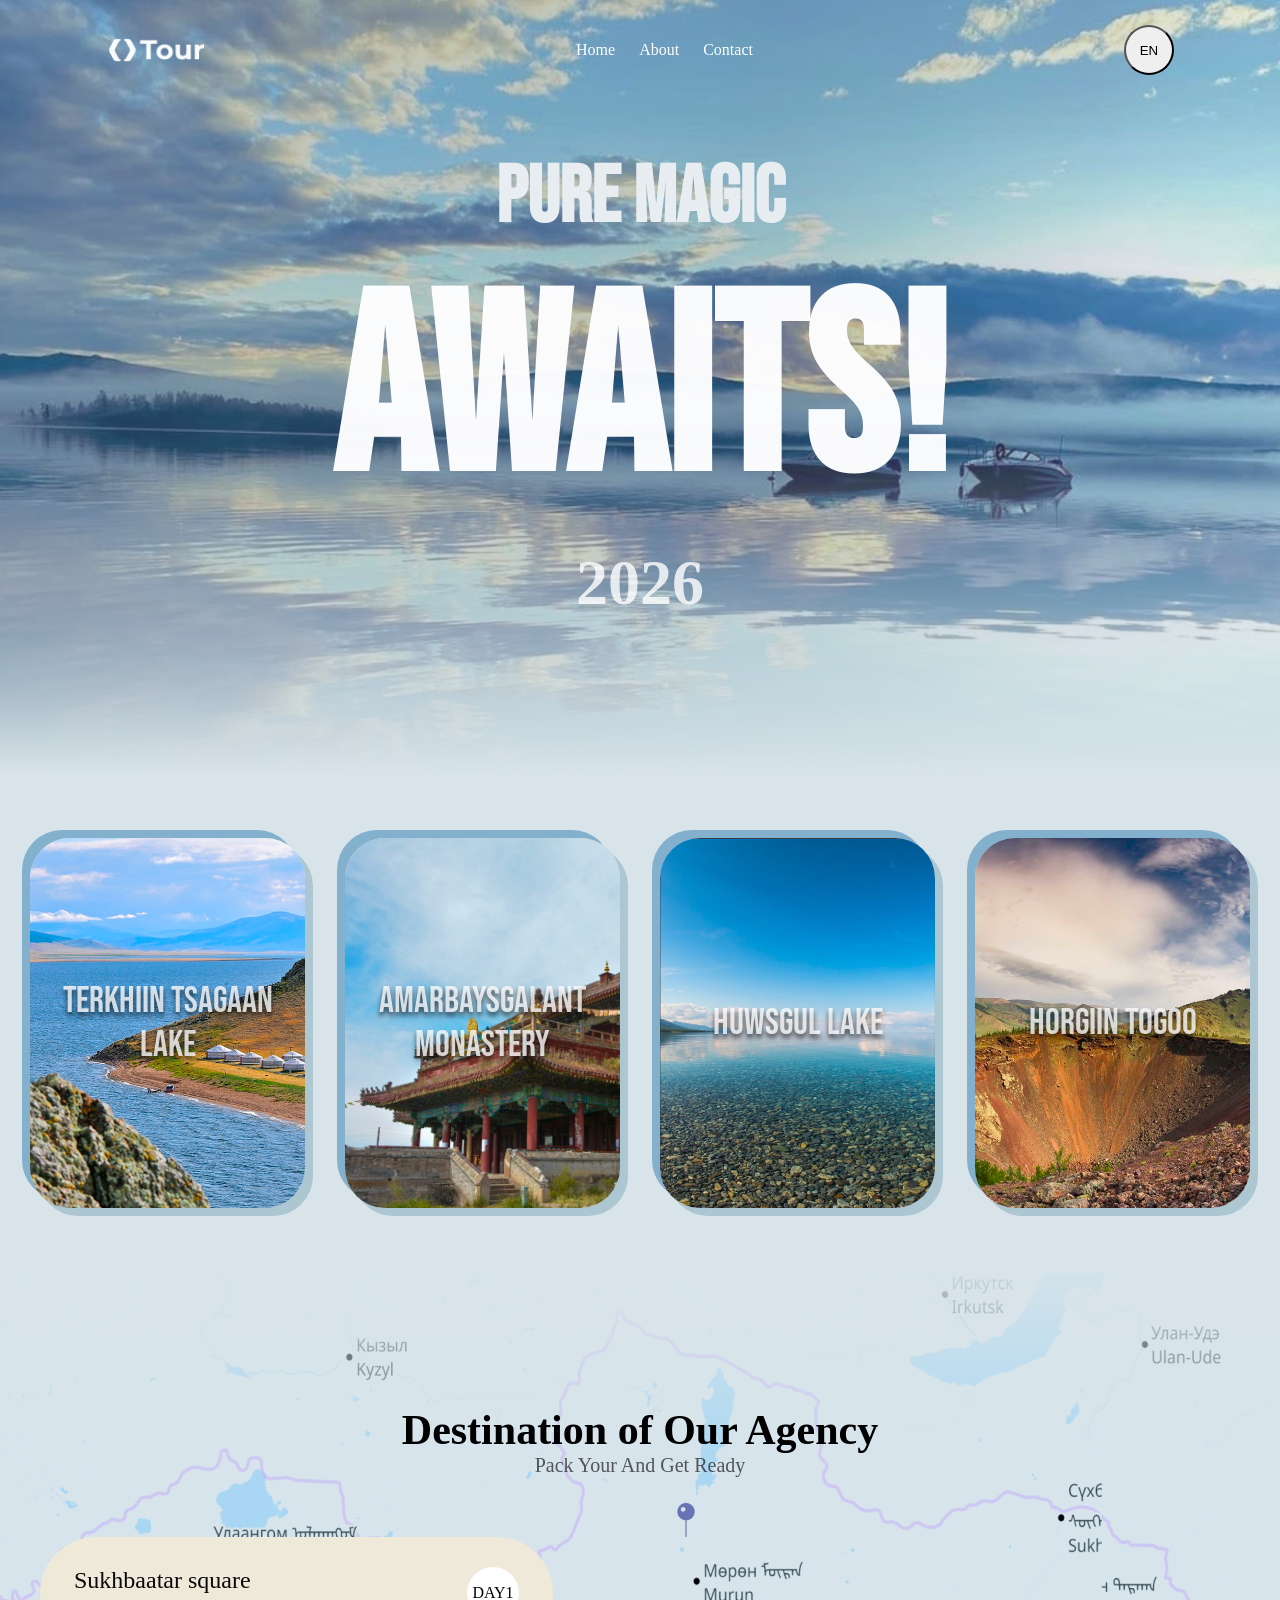
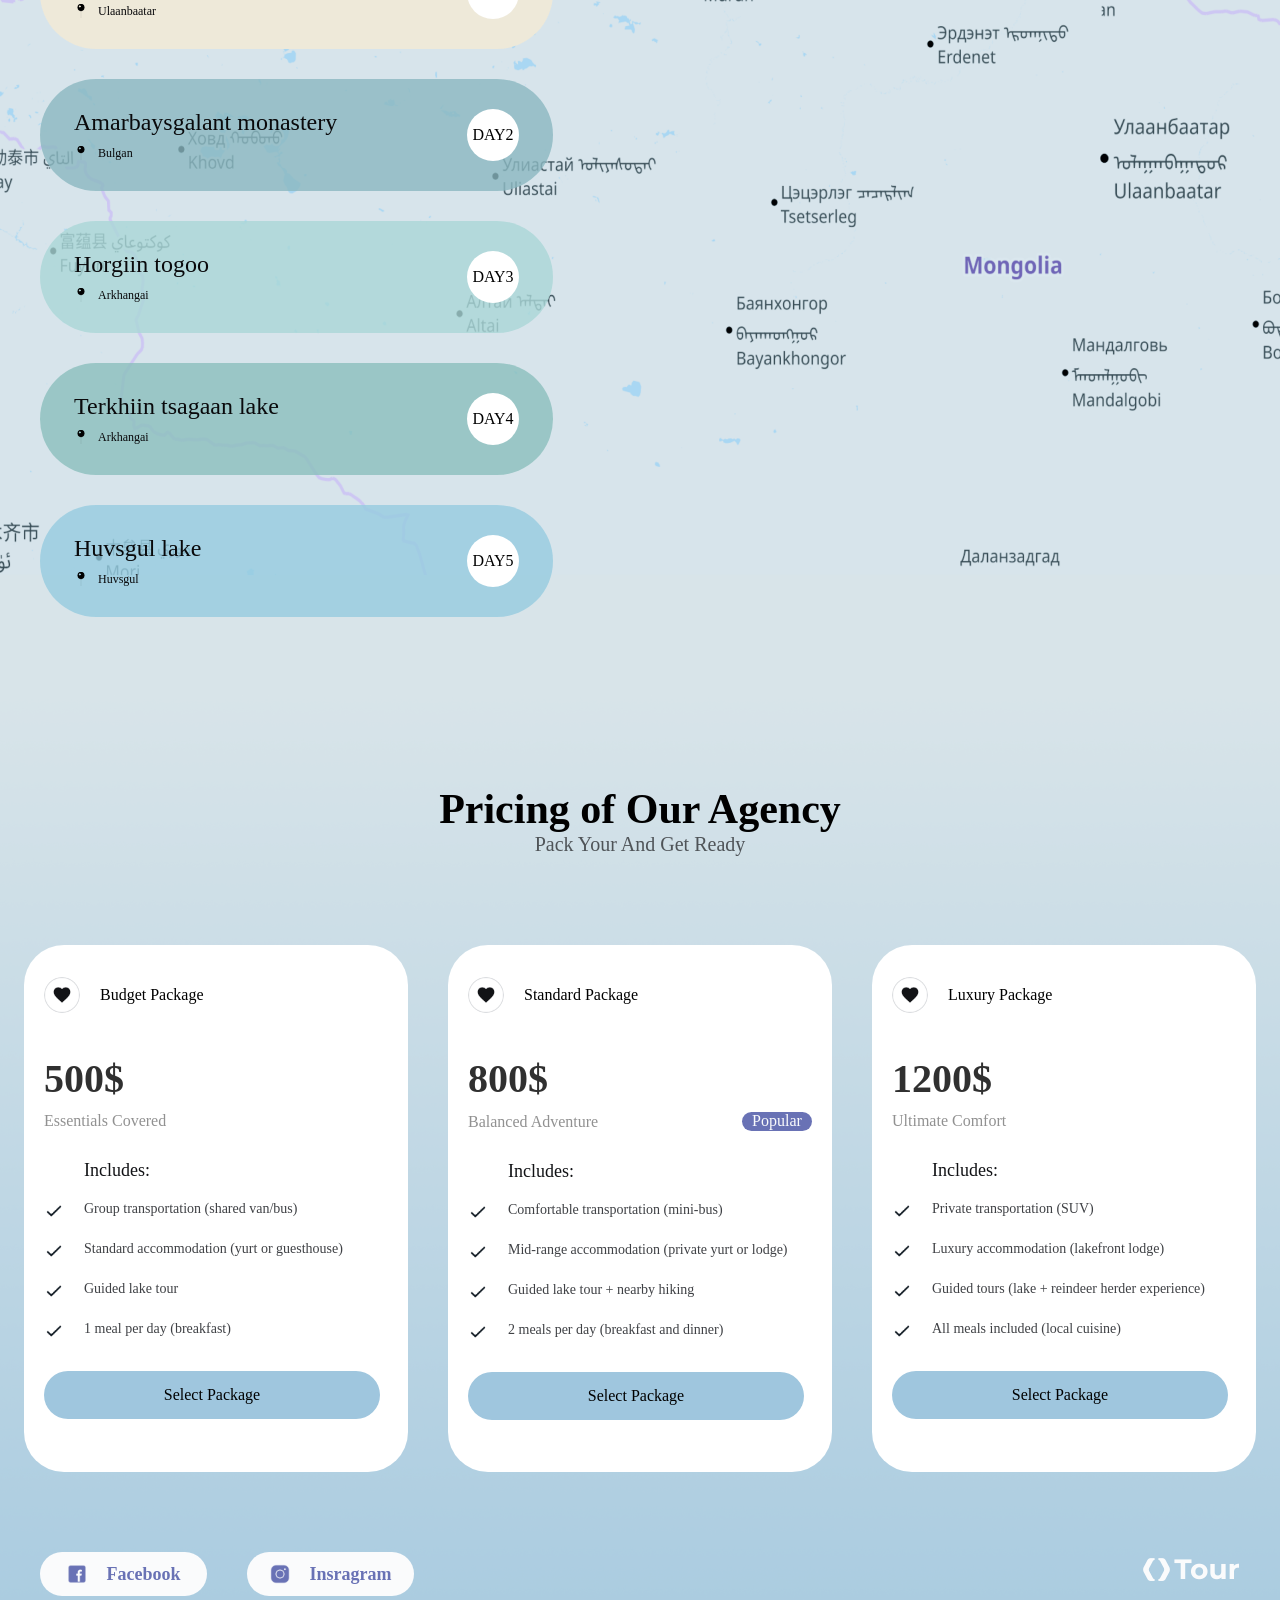
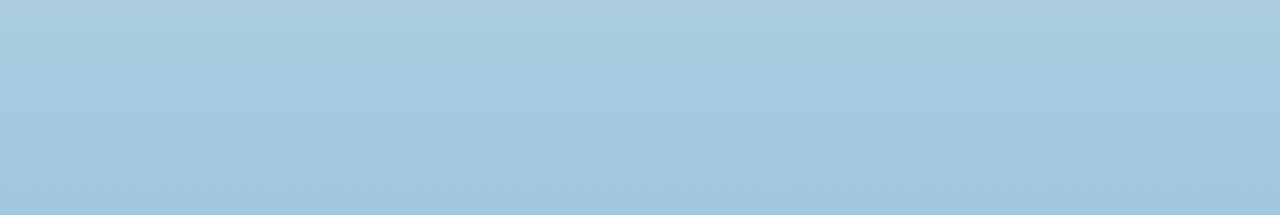
<file: index.html>
<!doctype html>
<html lang="en">
  <head>
    <meta charset="UTF-8" />
    <meta name="viewport" content="width=device-width, initial-scale=1.0" />
    <title>pinetour</title>
    <link rel="stylesheet" href="pinetour.css" />
    <link rel="preconnect" href="https://fonts.googleapis.com" />
    <link rel="preconnect" href="https://fonts.gstatic.com" crossorigin />
    <link
      href="https://fonts.googleapis.com/css2?family=Bebas+Neue&display=swap"
      rel="stylesheet"
    />
  </head>
  <body>
    <section class="hero">
      <nav class="nav">
        <img class="logo" src="./tourlogo.png" alt="" />
        <menu>
          <a href="">Home</a>
          <a href="">About</a>
          <a href="">Contact</a>
        </menu>
        <button>EN</button>
      </nav>
      <div class="text-1">
        <h3>PURE MAGIC</h3>
        <h1>AWAITS!</h1>
        <h5>2026</h5>
      </div>
    </section>
    <section class="content">
      <div class="image" id="card-image">
        <p class="img-p">TERKHIIN TSAGAAN LAKE</p>
      </div>
      <div class="image" id="card-image-1">
        <p class="img-p">AMARBAYSGALANT MONASTERY</p>
      </div>
      <div class="image" id="card-image-2">
        <p class="img-p">HUWSGUL LAKE</p>
      </div>
      <div class="image" id="card-image-3">
        <p class="img-p">HORGIIN TOGOO</p>
      </div>
    </section>
    <section class="roadmap-cont">
      <div class="roadmap">
        <div class="road-text">
          <h4>Destination of Our Agency</h4>
          <p class="road-p">Pack Your And Get Ready</p>
        </div>
        <div class="container">
          <div class="left-cont">
            <div class="sukh" id="loc-1">
              <img
                id="day1-img"
                class="right-cont-img"
                src="./Frame 176.png"
                alt=""
              />
              <div class="sukh-cont">
                <p>Sukhbaatar square</p>
                <div class="sukh-loc">
                  <img class="loc-icon" src="./Icon Container 2.png" alt="" />
                  <p>Ulaanbaatar</p>
                </div>
              </div>
              <div class="day">
                <p>DAY1</p>
              </div>
            </div>
            <div class="sukh" id="loc-2">
              <img
                id="day2-img"
                class="right-cont-img"
                src="./Frame 177.png"
                alt=""
              />
              <div class="sukh-cont">
                <p>Amarbaysgalant monastery</p>
                <div class="sukh-loc">
                  <img class="loc-icon" src="./Icon Container 2.png" alt="" />
                  <p>Bulgan</p>
                </div>
              </div>
              <div class="day">
                <p>DAY2</p>
              </div>
            </div>
            <div class="sukh" id="loc-3">
              <img
                id="day3-img"
                class="right-cont-img"
                src="./11111.png"
                alt=""
              />
              <div class="sukh-cont">
                <p>Horgiin togoo</p>
                <div class="sukh-loc">
                  <img class="loc-icon" src="./Icon Container 2.png" alt="" />
                  <p>Arkhangai</p>
                </div>
              </div>
              <div class="day">
                <p>DAY3</p>
              </div>
            </div>
            <div class="sukh" id="loc-4">
              <img
                id="day4-img"
                class="right-cont-img"
                src="./Frame 178.png"
                alt=""
              />
              <div class="sukh-cont">
                <p>Terkhiin tsagaan lake</p>
                <div class="sukh-loc">
                  <img class="loc-icon" src="./Icon Container 2.png" alt="" />
                  <p>Arkhangai</p>
                </div>
              </div>
              <div class="day">
                <p>DAY4</p>
              </div>
            </div>
            <div class="sukh" id="loc-5">
              <img
                id="day5-img"
                class="right-cont-img"
                src="./Frame 179.png"
                alt=""
              />
              <div class="sukh-cont">
                <p>Huvsgul lake</p>
                <div class="sukh-loc">
                  <img class="loc-icon" src="./Icon Container 2.png" alt="" />
                  <p>Huvsgul</p>
                </div>
              </div>
              <div class="day">
                <p>DAY5</p>
              </div>
            </div>
          </div>
        </div>
      </div>
    </section>
    <section class="price">
      <div class="price-head">
        <header class="road-text1">
          <h4>Pricing of Our Agency</h4>
          <p class="road-p">Pack Your And Get Ready</p>
        </header>
      </div>
      <div class="card-cont">
        <div class="budget">
          <div class="budget-head">
            <img class="budget-icon" src="./IconButton 1.png" alt="" />
            <p>Budget Package</p>
          </div>
          <div class="budget-price">
            <h6>500$</h6>
            <p>Essentials Covered</p>
          </div>
          <div class="budget-text">
            <h6 id="includes">Includes:</h6>
            <div class="budget-check">
              <img class="text-icon" src="./check.png" alt="" />
              <p>Group transportation (shared van/bus)</p>
            </div>
            <div class="budget-check">
              <img class="text-icon" src="./check.png" alt="" />
              <p>Standard accommodation (yurt or guesthouse)</p>
            </div>
            <div class="budget-check">
              <img class="text-icon" src="./check.png" alt="" />
              <p>Guided lake tour</p>
            </div>
            <div class="budget-check">
              <img class="text-icon" src="./check.png" alt="" />
              <p>1 meal per day (breakfast)</p>
            </div>
          </div>
          <div class="select">
            <p>Select Package</p>
          </div>
        </div>
        <div class="budget">
          <div class="budget-head">
            <img class="budget-icon" src="./IconButton 1.png" alt="" />
            <p>Standard Package</p>
          </div>
          <div class="budget-price">
            <h6>800$</h6>
            <div class="popular">
              <p>Balanced Adventure</p>
              <h5 class="pop">Popular</h5>
            </div>
          </div>
          <div class="budget-text">
            <h6 id="includes">Includes:</h6>
            <div class="budget-check">
              <img class="text-icon" src="./check.png" alt="" />
              <p>Comfortable transportation (mini-bus)</p>
            </div>
            <div class="budget-check">
              <img class="text-icon" src="./check.png" alt="" />
              <p>Mid-range accommodation (private yurt or lodge)</p>
            </div>
            <div class="budget-check">
              <img class="text-icon" src="./check.png" alt="" />
              <p>Guided lake tour + nearby hiking</p>
            </div>
            <div class="budget-check">
              <img class="text-icon" src="./check.png" alt="" />
              <p>2 meals per day (breakfast and dinner)</p>
            </div>
          </div>
          <div class="select">
            <p>Select Package</p>
          </div>
        </div>
        <div class="budget">
          <div class="budget-head">
            <img class="budget-icon" src="./IconButton 1.png" alt="" />
            <p>Luxury Package</p>
          </div>
          <div class="budget-price">
            <h6>1200$</h6>
            <p>Ultimate Comfort</p>
          </div>
          <div class="budget-text">
            <h6 id="includes">Includes:</h6>
            <div class="budget-check">
              <img class="text-icon" src="./check.png" alt="" />
              <p>Private transportation (SUV)</p>
            </div>
            <div class="budget-check">
              <img class="text-icon" src="./check.png" alt="" />
              <p>Luxury accommodation (lakefront lodge)</p>
            </div>
            <div class="budget-check">
              <img class="text-icon" src="./check.png" alt="" />
              <p>Guided tours (lake + reindeer herder experience)</p>
            </div>
            <div class="budget-check">
              <img class="text-icon" src="./check.png" alt="" />
              <p>All meals included (local cuisine)</p>
            </div>
          </div>
          <div class="select">
            <p>Select Package</p>
          </div>
        </div>
      </div>
      <footer>
        <div class="footer">
          <div class="foot-icon">
            <div class="facebook">
              <img class="icon-size" src="./Facebook Icon (1).png" alt="" />
              <p>Facebook</p>
            </div>
            <div class="instagram">
              <img class="icon-size" src="./Instagram Icon (1).png" alt="" />
              <p>Insragram</p>
            </div>
          </div>
          <div class="foot-tour">
            <img class="icon-tour" src="./tourlogo.png" alt="" />
          </div>
        </div>
      </footer>
    </section>
  </body>
</html>
</file>
<file: pinetour.css>
body {
  width: 100vw;
  height: 100%;
  display: flex;
  flex-direction: column;
  justify-content: center;
  align-items: center;
}
* {
  margin: 0;
  padding: 0;
  box-sizing: border-box;
}
.hero {
  background-image: url(./HeroImage.png);
  width: 1440px;
  height: 773px;
  background-size: cover;
}
.nav {
  display: flex;
  justify-content: space-around;
  align-items: center;
  position: fixed;
  width: 1440px;
  height: 100px;
}
menu {
  display: flex;
  align-items: center;
  gap: 24px;
}
button {
  height: 50px;
  width: 50px;
  border-radius: 50px;
}
a {
  text-decoration: none;
  color: white;
}
.logo {
  width: 100px;
  height: 34px;
}
.text-1 {
  display: flex;
  flex-direction: column;
  align-items: center;
  padding: 150px;
}
h3 {
  color: rgb(232, 237, 242);
  font-size: 80px;
  font-family: "Bebas Neue", sans-serif;
  font-style: normal;
}
h1 {
  font-size: 250px;
  font-family: "Bebas Neue", sans-serif;
  font-style: normal;
  color: rgba(253, 253, 254, 0.98);
}
h5 {
  color: rgba(255, 255, 255, 0.8);
  font-size: 64px;
}
.content {
  background-image: url(./Location\ image.png);
  display: flex;
  height: 500px;
  gap: 40px;
  padding: 65px 109px;
}
.image {
  display: flex;
  height: 370px;
  width: 275px;
  border-radius: 40px;
  background-size: cover;
  justify-content: center;
  align-items: center;
  box-shadow:
    -8px -8px 0 0 rgba(31, 114, 170, 0.46),
    8px 8px 0 0 rgba(41, 114, 139, 0.25);
}
#card-image {
  background-image: url(./1.png);
}
#card-image-1 {
  background-image: url(./amarbaysgalant.png);
}
#card-image-2 {
  background-image: url(./3.png);
}
#card-image-3 {
  background-image: url(./4.png);
}
.img-p {
  color: rgba(253, 253, 254, 0.8);
  text-align: center;
  text-shadow: 0 4px 4.9px rgba(0, 0, 0, 0.65);
  font-family: "Bebas Neue";
  font-size: 37px;
  font-style: normal;
  font-weight: 400;
  line-height: normal;
  text-transform: uppercase;
  width: 232px;
  z-index: 2;
}

.roadmap {
  width: 1440px;
  height: 1022px;
  background-image: url(./Roadmap\ image.png);
  background-size: cover;
  justify-content: center;
  position: relative;
}
.road-text {
  height: 204px;
  width: 1440px;
  display: flex;
  flex-direction: column;
  justify-content: flex-end;
  font-size: 42px;
  font-weight: 600;
}
h4 {
  color: #000;
  text-align: center;
  font-family: Inter;
  font-size: 42px;
  font-style: normal;
  font-weight: 600;
  line-height: normal;
}
.road-p {
  color: rgba(24, 24, 27, 0.7);
  text-align: center;
  font-family: Inter;
  font-size: 20px;
  font-style: normal;
  font-weight: 500;
  line-height: normal;
  text-transform: capitalize;
}
.container {
  width: 1200px;
  height: 640px;
  display: flex;
  margin-left: 120px;
  margin-top: 60px;
}
.left-cont {
  display: flex;
  flex-direction: column;
  gap: 30px;
  width: 513px;
  align-items: start;
}
.location {
  background-color: #eee9d9;
}
.location-1 {
  background-color: rgba(139, 184, 193, 0.8);
}
.location-2 {
  background-color: rgba(170, 216, 215, 0.8);
}
.location-3 {
  background-color: rgba(139, 192, 189, 0.8);
}
.location-4 {
  background-color: rgba(151, 204, 224, 0.8);
}
#loc {
  display: flex;
  height: 112px;
  border-radius: 120px;
  justify-content: space-between;
  align-items: center;
  width: 100%;
}
h6 {
  font-size: 24px;
  font-weight: 500;
}
.loc-icon {
  height: 14px;
  width: 14px;
}
.loc-pos {
  display: flex;
  gap: 30px;
}
.day {
  width: 52px;
  height: 52px;
  display: flex;
  color: black;
  background-color: white;
  border-radius: 50px;
  align-items: center;
  justify-content: center;
}
.loc-cont {
  padding: 30px;
}
.sukh {
  height: 112px;
  width: 100%;
  border-radius: 120px;
  display: flex;
  justify-content: space-between;
  align-items: center;
  padding: 30px;
  border: 4px solid transparent;
}
.sukh:hover {
  border: 4px solid white;
}
.sukh-loc {
  display: flex;
  gap: 10px;
}
.sukh-loc p {
  color: var(--text-text-accent-foreground, #18181b);
  font-family: Montserrat;
  font-size: 12px;
  font-style: normal;
  font-weight: 400;
  line-height: normal;
}
.sukh-cont {
  display: flex;
  flex-direction: column;
  gap: 10px;
}
.sukh-cont p {
  color: var(--text-text-foreground, #09090b);
  font-family: Inter;
  font-size: 24px;
  font-style: normal;
  font-weight: 500;
  line-height: normal;
}
.sukh-loc p {
  font-family: Montserrat;
  font-size: 12px;
  font-style: normal;
  font-weight: 400;
  line-height: normal;
}
#loc-1 {
  background-color: #eee9d9;
}
#loc-2 {
  background-color: rgba(139, 184, 193, 0.8);
}
#loc-3 {
  background-color: rgba(170, 216, 215, 0.8);
}
#loc-4 {
  background-color: rgba(139, 192, 189, 0.8);
}
#loc-5 {
  background-color: rgba(151, 204, 224, 0.8);
}

.price {
  width: 1440px;
  height: 1120px;
  background-image: url(./Price&Footer\ image.png);
}
.budget {
  display: flex;
  flex-direction: column;
  width: 384px;
  height: 527px;
  background-color: white;
  border-radius: 40px;
  align-items: start;
  padding: 20px;
  gap: 30px;
  align-items: flex-start;
}

.budget-price {
  display: flex;
  width: 100%;
  flex-direction: column;
  gap: 10px;
}
.budget-price h5 {
  color: #fafbfc;
  font-family: Inter;
  font-size: 16px;
  font-style: normal;
  font-weight: 500;
  line-height: normal;
}
.budget-icon {
  width: 36px;
  height: 36px;
  border-radius: 50px;
}
.budget-head {
  display: flex;
  gap: 20px;
  align-items: center;
  height: 60px;
}

.card-cont {
  display: flex;
  gap: 40px;
  justify-content: center;
  width: 100%;
}
.road-text1 {
  display: flex;
  flex-direction: column;
  height: 250px;
  justify-content: center;
}
.price-card {
  display: flex;
  flex-direction: column;
}
.budget-price h6 {
  font-size: 40px;
  color: #303030;
  font-family: Montserrat;
  font-size: 40px;
  font-style: normal;
  font-weight: 600;
  line-height: normal;
}
.budget-price p {
  color: #919191;
  font-family: Inter;
  font-size: 16px;
  font-style: normal;
  font-weight: 500;
  line-height: normal;
}
.text-icon {
  width: 20px;
  height: 20px;
}
.budget-text {
  display: flex;
  gap: 20px;
  flex-direction: column;
}
.budget-text p {
  color: var(--Text-TextSecondary, #3f4145);
  font-family: Inter;
  font-size: 14px;
  font-style: normal;
  font-weight: 500;
  line-height: normal;
}
.budget-check {
  display: flex;
  gap: 20px;
}
.budget-check p {
  font-family: Inter sans-serif;
  font-size: 14px;
  font-style: normal;
  font-weight: 500;
  line-height: normal;
}
.select {
  background-color: #9fc6de;
  width: 336px;
  height: 48px;
  border-radius: 120px;
  display: flex;
  justify-content: center;
  align-items: center;
}
.pop {
  display: flex;
  background-color: #6972b5;
  height: 19px;
  width: 70px;
  border-radius: 120px;
  justify-content: center;
}
.popular {
  display: flex;
  align-items: center;
  justify-content: space-between;
  align-items: center;
}

#includes {
  margin-left: 40px;
  color: var(--Text-TextPrimary, #121316);
  font-family: Inter;
  font-size: 18px;
  font-style: normal;
  font-weight: 500;
  line-height: normal;
}

.icon-tour {
  height: 35px;
  width: 101px;
}
footer {
  height: 120px;
  padding: 80px 120px;
}
.footer {
  display: flex;
  justify-content: space-between;
}
.icon-size {
  width: 20px;
  height: 20px;
}
.foot-icon {
  display: flex;
  gap: 40px;
}
.facebook {
  display: flex;
  align-items: center;
  background-color: #fafbfc;
  gap: 20px;
  border-radius: 120px;
  height: 44px;
  width: 167px;
  justify-content: center;
}
.foot-icon p {
  color: #6972b5;
  text-align: center;
  font-family: Montserrat;
  font-size: 18px;
  font-style: normal;
  font-weight: 700;
  line-height: normal;
}
.instagram {
  display: flex;
  align-items: center;
  background-color: #fafbfc;
  gap: 20px;
  border-radius: 120px;
  height: 44px;
  width: 167px;
  justify-content: center;
}

.right-cont-img {
  position: absolute;
  width: 245.341px;
  height: 245px;
}

#day1-img {
  top: 450px;
  left: 1167px;
  opacity: 0;
}
#day2-img {
  top: 290px;
  left: 990px;
  opacity: 0;
}
#day3-img {
  top: 300px;
  left: 650px;
  opacity: 0;
}
#day4-img {
  top: 520px;
  left: 890px;
  opacity: 0;
}
#day5-img {
  top: 100px;
  left: 700px;
  opacity: 0;
}

#loc-1:hover img {
  opacity: 1;
}
#loc-2:hover img {
  opacity: 1;
}
#loc-3:hover img {
  opacity: 1;
}
#loc-4:hover img {
  opacity: 1;
}
#loc-5:hover img {
  opacity: 1;
}

.budget:hover {
  box-shadow:
    -8px -8px 0px 0px rgba(46, 65, 71, 0.4),
    8px 8px 0px 0px rgba(41, 114, 139, 0.25);
}

.budget:hover .select {
  background-color: black;
}
.budget:hover .select p {
  color: white;
}
.image:hover {
  opacity: 0.5;
}
</file>
